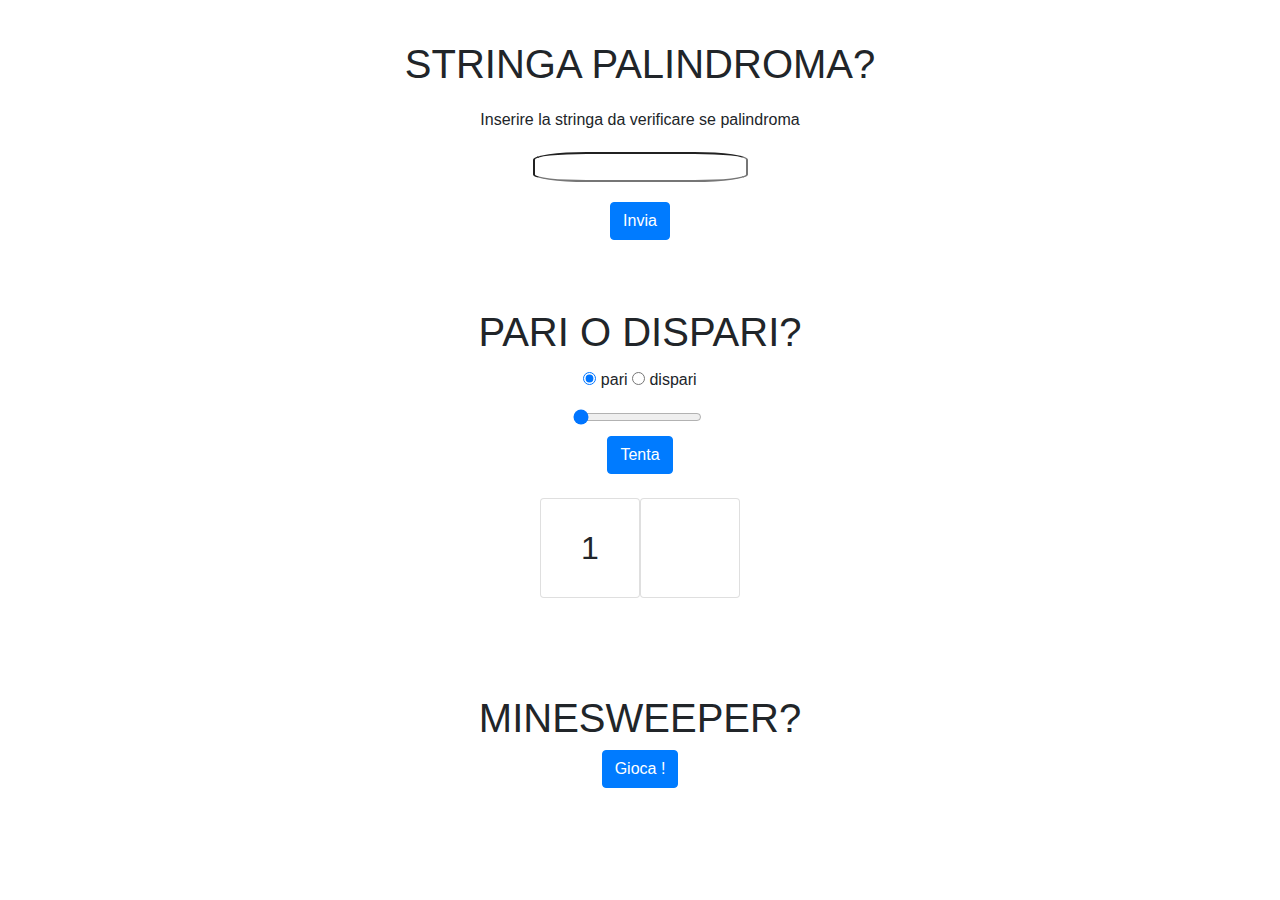
<file: index.html>
<head>
    <meta charset="UTF-8">
    <meta name="viewport" content="width=device-width, initial-scale=1.0">

    <title>Document</title>
    <link rel="stylesheet" href="https://cdnjs.cloudflare.com/ajax/libs/font-awesome/6.4.2/css/all.min.css"
        integrity="sha512-z3gLpd7yknf1YoNbCzqRKc4qyor8gaKU1qmn+CShxbuBusANI9QpRohGBreCFkKxLhei6S9CQXFEbbKuqLg0DA=="
        crossorigin="anonymous" referrerpolicy="no-referrer" />
    <link rel="stylesheet" href="https://cdn.jsdelivr.net/npm/bootstrap@4.4.1/dist/css/bootstrap.min.css"
        integrity="sha384-Vkoo8x4CGsO3+Hhxv8T/Q5PaXtkKtu6ug5TOeNV6gBiFeWPGFN9MuhOf23Q9Ifjh" crossorigin="anonymous">
    <link rel="stylesheet" href="css/style.css">
</head>

<body>
    <div class="container">
        <div id="palindrome" class="pb-3 pt-4 d-flex flex-column align-items-center ">
            <h1 class="m-3 text-uppercase">Stringa Palindroma?</h1>
            <!-- data -->
            <label for="data" class="m-1">Inserire la stringa da verificare se palindroma </label>
            <input type="text" id="data" name="data" class="m-3">
            <!-- send -->
            <button class="btn btn-primary m-1">Invia</button>
            <!-- output / errore -->
            <div class="alert d-none m-1"></div>
        </div>

        <!-- pari o dispari -->
        <div id="evenOrOdd" class="d-flex flex-column align-items-center">
            <h1 class="text-center pt-5 text-uppercase">pari o dispari?</h1>
            <div class="radio-container m-1">
                <input type="radio" name="pariDisp" id="pari" checked>
                <label for="pari">pari</label>
                <input type="radio" name="pariDisp" id="dispari">
                <label for="dispari">dispari</label>
            </div>
            <div class="wrapper m-1">
                <input type="range" name="gessRange" id="guessRange" min="1" max="5" step="1" value="1"
                    oninput="updateTextInput('guessRange', 'diceHuman')">
                <label for="guessRange">
            </div>
            <button id="guess-submitter" class="btn btn-primary mb-4">Tenta</button>
            <div class="d-flex flex-row space-evenly">
                <div class="dice card" id="diceHuman">1</div>
                <div id="guessResponse" style="display: none;"></div>
                <div class="dice card" id="diceBot"></div>
            </div>
        </div>

        <div id="minesweeper" class="d-flex flex-column justify-content-center align-items-center p-5">
            <h1 class="text-center pt-5 text-uppercase">minesweeper?</h1>
            <a href="minesweeper/index2.html" class="btn btn-primary">Gioca !</a>
        </div>
    </div>
    <script src="js/script.js"></script>
    <script src="js/utilities.js"></script>
</body>
</file>
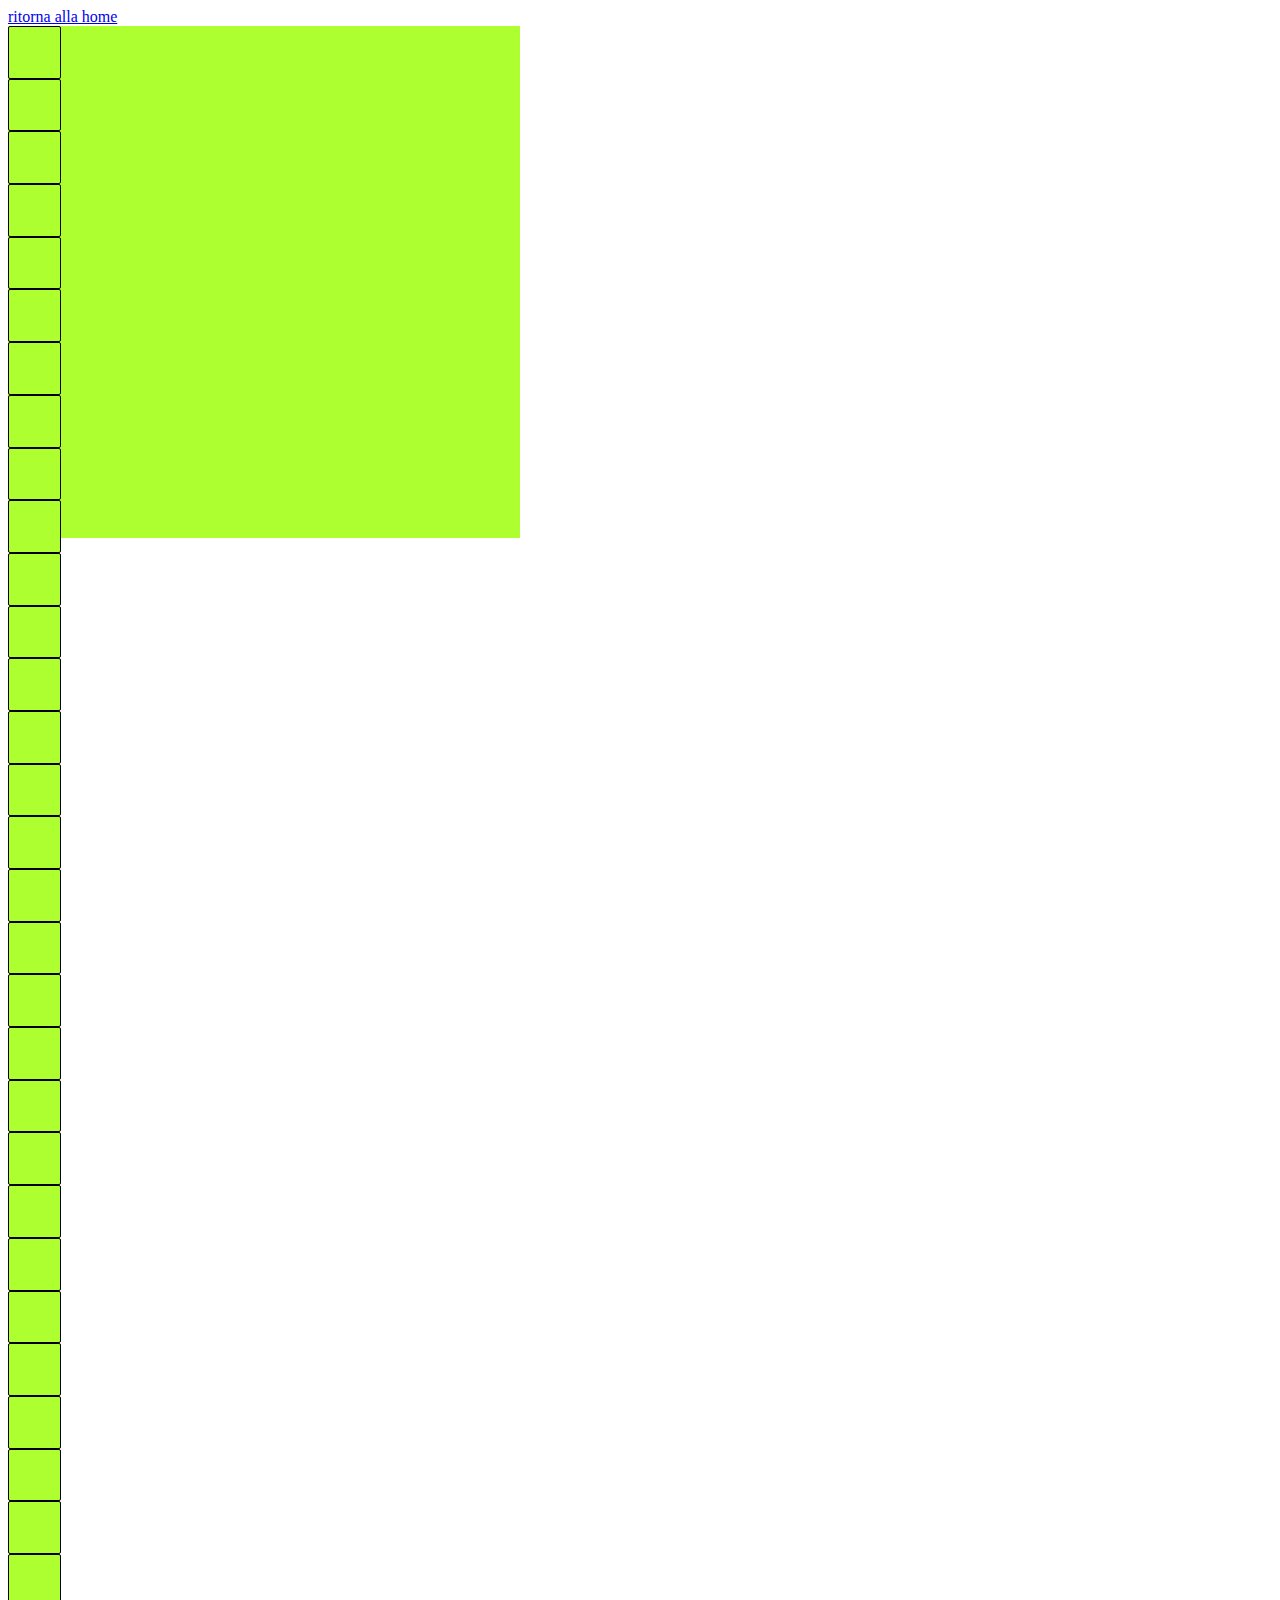
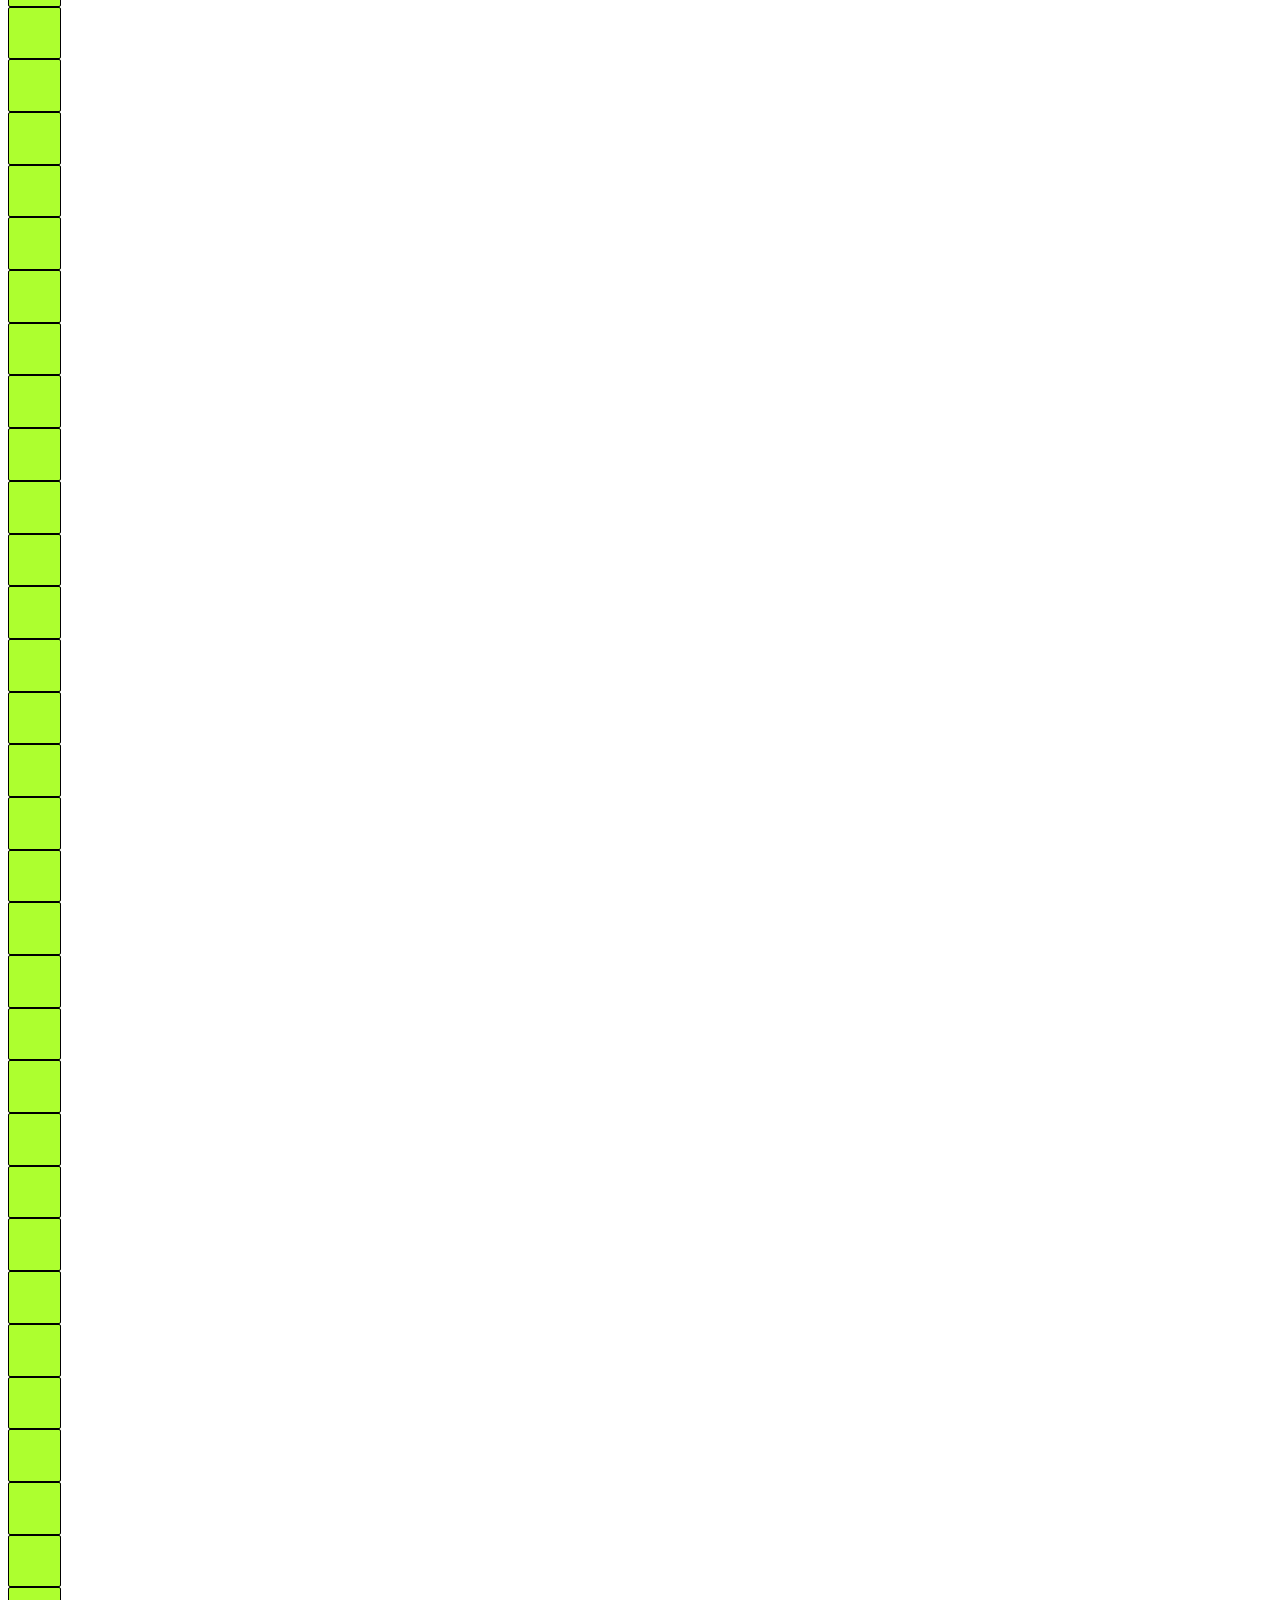
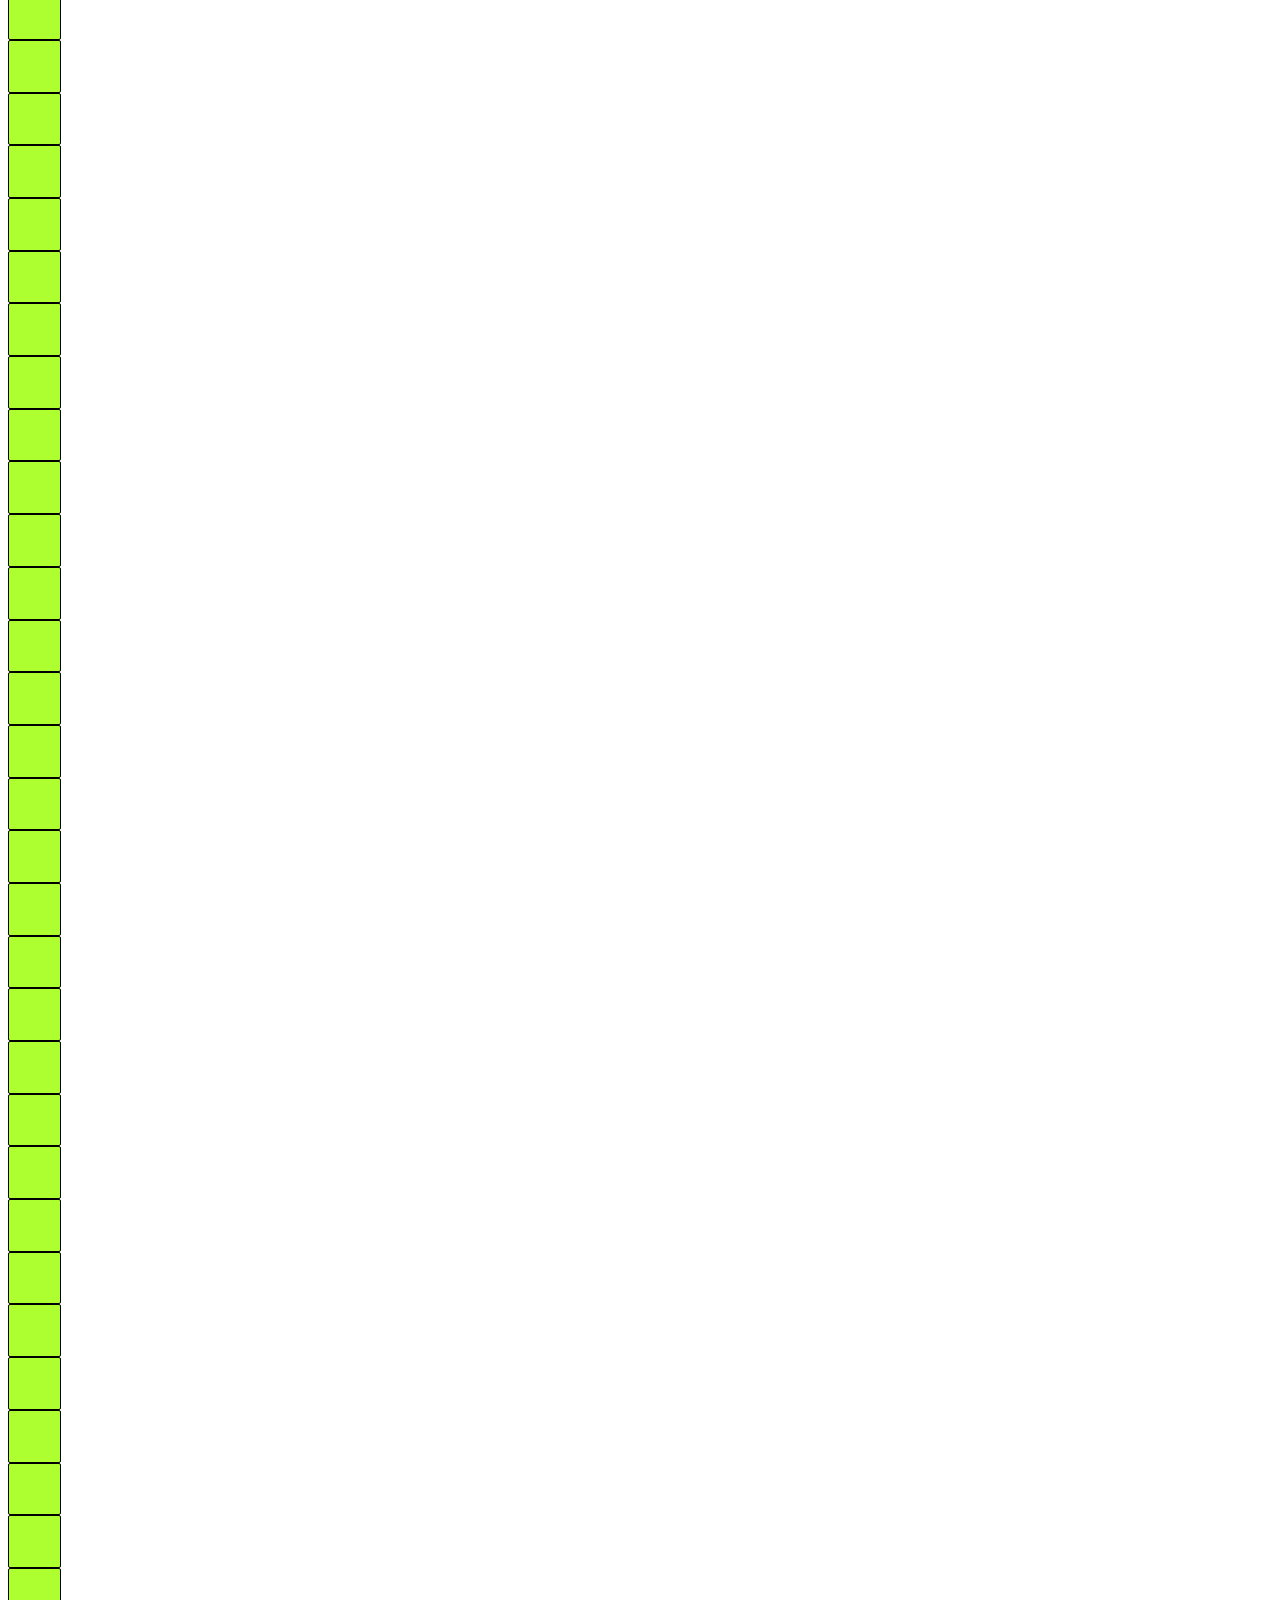
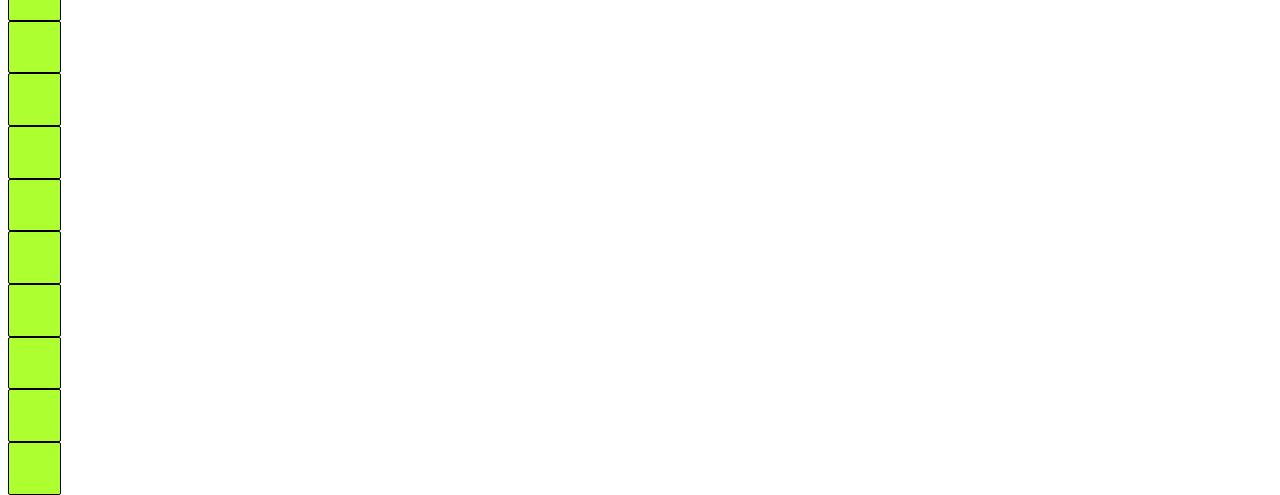
<file: minesweeper/index2.html>
<!DOCTYPE html>
<html lang="en">

<head>
    <meta charset="UTF-8">
    <meta name="viewport" content="width=device-width, initial-scale=1.0">
    <title>Minesweeper</title>
    <link rel="stylesheet" href="css/style.css">
    <link href="https://cdn.jsdelivr.net/npm/bootstrap@5.3.2/dist/css/bootstrap.min.css" rel="stylesheet"
        integrity="sha384-T3c6CoIi6uLrA9TneNEoa7RxnatzjcDSCmG1MXxSR1GAsXEV/Dwwykc2MPK8M2HN" crossorigin="anonymous">
</head>

<body>

    </div>
    <div class="container d-flex flex-row pt-3">
        <a href="../index.html" class="btn btn-success me-4">ritorna alla home</a>
        <div id="win"></div>
    </div>
    <div class="container d-flex justify-content-center align-content-center p-5">
        <div class="card d-flex flex-row flex-wrap justify-content-center align-content-center" id="field">
            <!-- generated cards -->
        </div>
    </div>
    <script src="js/script.js"></script>

</body>

</html>
</file>
<file: css/style.css>
body{
    background-size: cover;
    background-repeat: no-repeat;
    background-image: url(https://media.istockphoto.com/id/1025881668/photo/panoramic-background-from-natural-birch-board.jpg?s=612x612&w=0&k=20&c=COScXCU2jayTCnVq0phuekfXGyA0bTvAa9TpgspJOqg=);
    overflow-x: hidden;
}

#palindrome{
    animation: appearLeft 2s;
}

#evenOrOdd{
    animation: appearRight 2s;
}

#minesweeper{
    animation: appearLeft 2s;
}

@keyframes appearRight {
    0%{transform: translate(-200%);}
    100%{transform: translate(0%);}

}

@keyframes appearLeft {
    0%{transform: translate(+200%);}
    100%{transform: translate(0%);}

}


/* setting a proper background to data input */
#data{
    background-color: transparent;
    border-radius: 25%;
}

.dice{
    height: 100px;
    width: 100px;
    
    
    display: flex;
    text-align: center;
    flex-direction: column;
    justify-content: center;
    font-size: 2em;


}

#guessResponse{
    font-size: 5em;
    display: flex;
    flex-direction: column;
    padding: 5%;
    justify-content: center;
    align-items: center;
}
</file>
<file: minesweeper/css/style.css>
#field{
    width: 40vw;
    height: 40vw;
    background-color: greenyellow;
}

.square{
    background-color: greenyellow;
    border-radius: 2px;
    border: 1px solid black;
    
}

span{
    text-align: center;
    
}

.centered{
    padding: 25%;
    text-align: center;
}

.circled{
    background-color: greenyellow!important;
    background-color: transparent;
    border: 5px solid red;
    border-radius: 50%;
}
</file>
